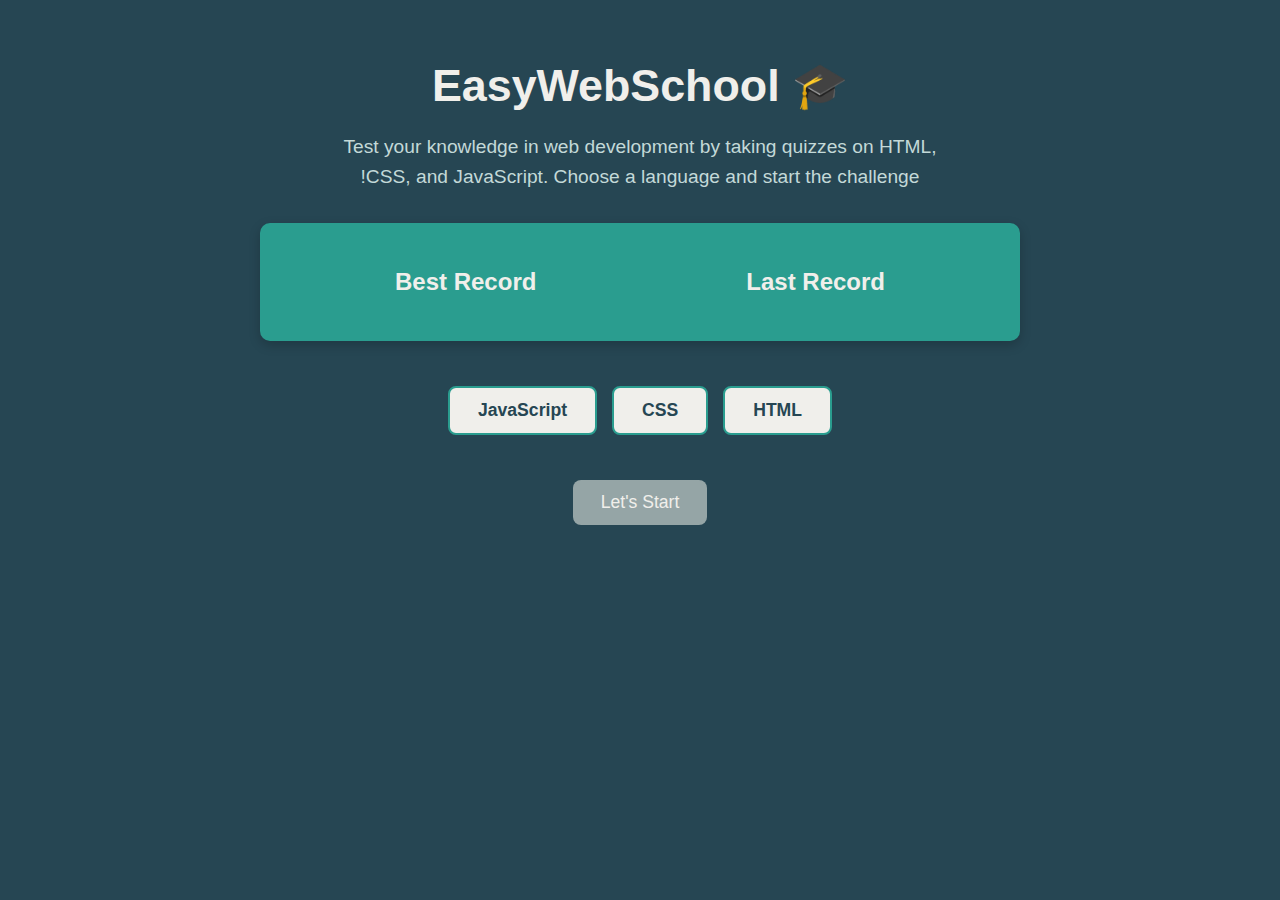
<file: index.html>
<!DOCTYPE html>
<html lang="en" dir="rtl">
  <head>
    <meta charset="UTF-8" />
    <meta name="viewport" content="width=device-width, initial-scale=1.0" />
    <title>EasyWebSchool</title>
    <link rel="stylesheet" href="style.css" />
  </head>
  <body>
    <header>
      <h1>🎓 EasyWebSchool</h1>
      <p>Test your knowledge in web development by taking quizzes on HTML, CSS, and JavaScript. Choose a language and start the challenge!</p>
    </header>

    <div class="last_records">
      <h2><span id="last-score">Last Record</span></h2>
      <h2><span id="best-score">Best Record</span></h2>
    </div>

    <div class="language-selection">
      <button data-lang="html">HTML</button>
      <button data-lang="css">CSS</button>
      <button data-lang="js">JavaScript</button>
    </div>

    <div class="start-button">
      <button disabled>Let's Start</button>
    </div>

    <div class="selected-language">

    </div>
    <script src="script.js"></script>
  </body>
</html>
</file>
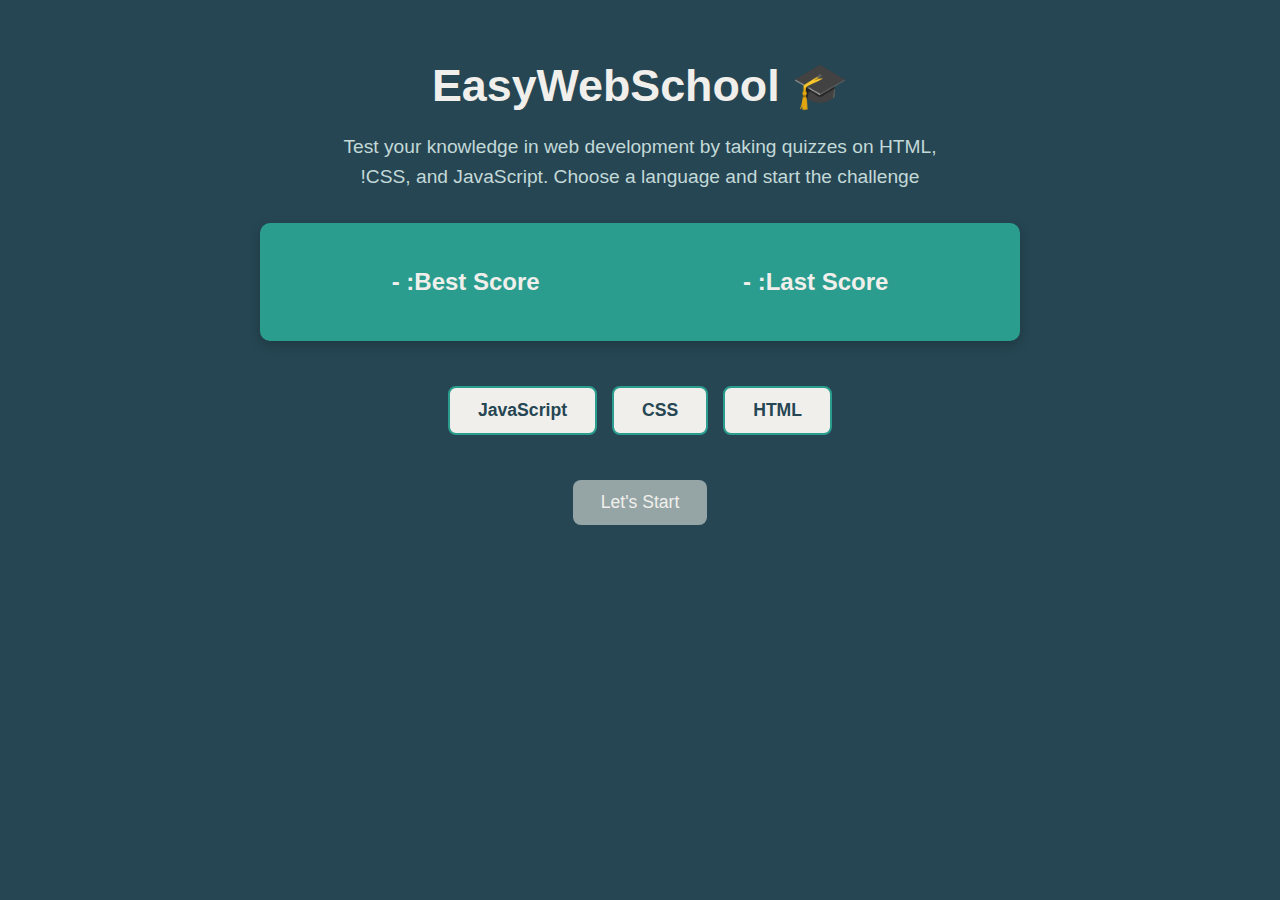
<file: greetpage.html>
<!DOCTYPE html>
<html lang="en" dir="rtl">
  <head>
    <meta charset="UTF-8" />
    <meta name="viewport" content="width=device-width, initial-scale=1.0" />
    <title>EasyWebSchool</title>
    <link rel="stylesheet" href="style.css" />
  </head>
  <body>
    <header>
      <h1>🎓 EasyWebSchool</h1>
      <p>Test your knowledge in web development by taking quizzes on HTML, CSS, and JavaScript. Choose a language and start the challenge!</p>
    </header>

    <div class="last_records">
      <h2><span id="last-score">Last Record</span></h2>
      <h2><span id="best-score">Best Record</span></h2>
    </div>

    <div class="language-selection">
      <button data-lang="html">HTML</button>
      <button data-lang="css">CSS</button>
      <button data-lang="js">JavaScript</button>
    </div>

    <div class="start-button">
      <button disabled>Let's Start</button>
    </div>

    <div class="selected-language">

    </div>
    <script src="script.js"></script>
  </body>
</html>
</file>
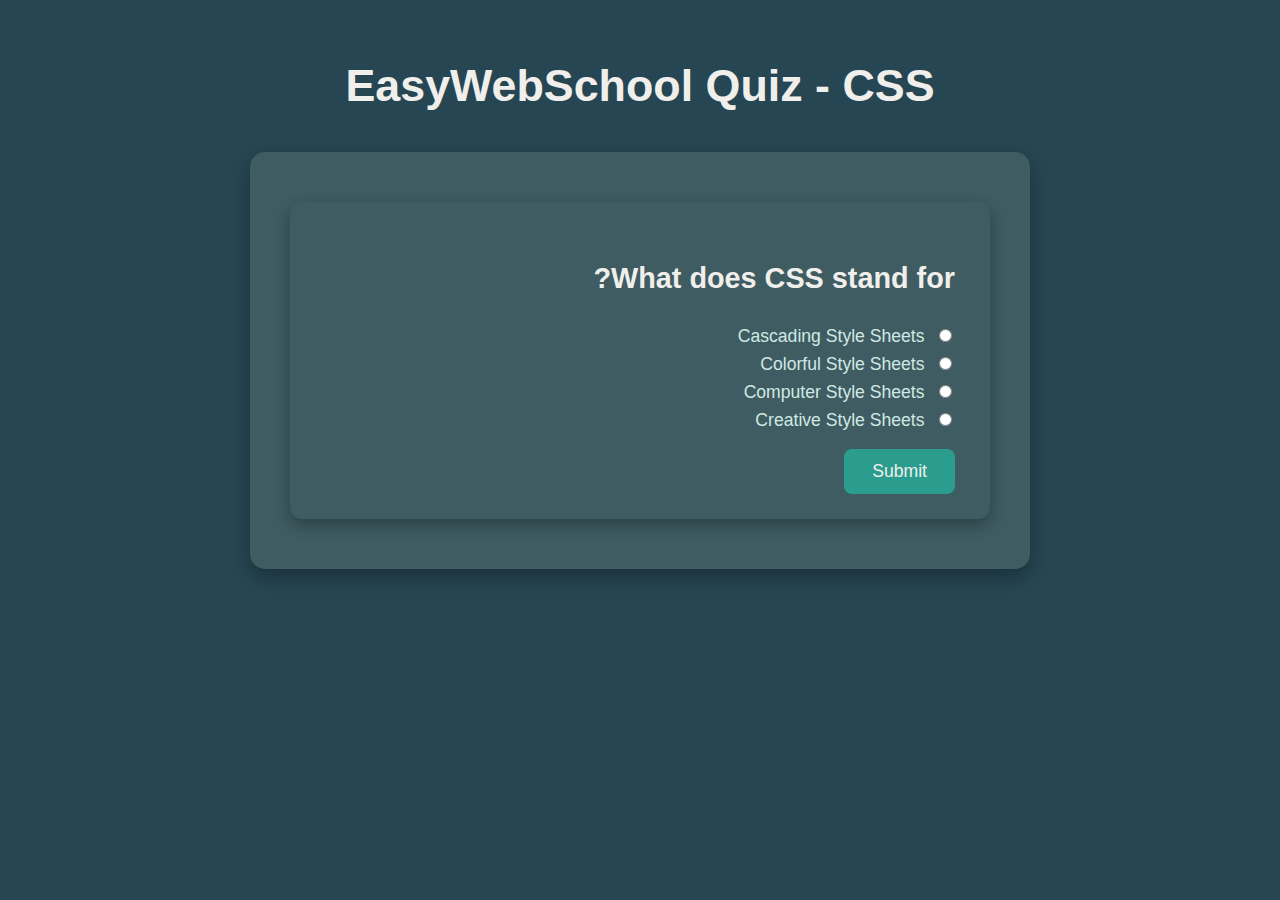
<file: quiz-css.html>
<!DOCTYPE html>
<html lang="en" dir="rtl">
<head>
  <meta charset="UTF-8" />
  <title>Quiz - EasyWebSchool CSS</title>
  <meta name="viewport" content="width=device-width, initial-scale=1.0" />
  <link rel="stylesheet" href="style.css" />
</head>
<body  id="quizCSSPage">
  <header>
    <h1><span> EasyWebSchool Quiz - CSS</span></h1>
  </header>

  <main>
    <!-- Question 1 -->
    <div id="q1" class="question active">
      <h3>What does CSS stand for?</h3>
      <input type="radio" name="question1" id="q1o1" value="Cascading Style Sheets">
      <label for="q1o1">Cascading Style Sheets</label><br>
      <input type="radio" name="question1" id="q1o2" value="Colorful Style Sheets">
      <label for="q1o2">Colorful Style Sheets</label><br>
      <input type="radio" name="question1" id="q1o3" value="Computer Style Sheets">
      <label for="q1o3">Computer Style Sheets</label><br>
      <input type="radio" name="question1" id="q1o4" value="Creative Style Sheets">
      <label for="q1o4">Creative Style Sheets</label><br>
      <button class="submit-btn">Submit</button>
    </div>

    <!-- Question 2 -->
    <div id="q2" class="question">
      <h3>Which HTML tag is used to link an external CSS file?</h3>
      <input type="radio" name="question2" id="q2o1" value="<link>">
      <label for="q2o1">&lt;link&gt;</label><br>
      <input type="radio" name="question2" id="q2o2" value="<style>">
      <label for="q2o2">&lt;style&gt;</label><br>
      <input type="radio" name="question2" id="q2o3" value="<css>">
      <label for="q2o3">&lt;css&gt;</label><br>
      <input type="radio" name="question2" id="q2o4" value="<script>">
      <label for="q2o4">&lt;script&gt;</label><br>
      <button class="submit-btn">Submit</button>
    </div>

    <!-- Question 3 -->
    <div id="q3" class="question">
      <h3>How do you add a background color in CSS?</h3>
      <input type="radio" name="question3" id="q3o1" value="background-color: blue;">
      <label for="q3o1">background-color: blue;</label><br>
      <input type="radio" name="question3" id="q3o2" value="color: blue;">
      <label for="q3o2">color: blue;</label><br>
      <input type="radio" name="question3" id="q3o3" value="bgcolor: blue;">
      <label for="q3o3">bgcolor: blue;</label><br>
      <input type="radio" name="question3" id="q3o4" value="background: blue;">
      <label for="q3o4">background: blue;</label><br>
      <button class="submit-btn">Submit</button>
    </div>

    <!-- Question 4 -->
    <div id="q4" class="question">
      <h3>Which property is used to change the text color?</h3>
      <input type="radio" name="question4" id="q4o1" value="font-color">
      <label for="q4o1">font-color</label><br>
      <input type="radio" name="question4" id="q4o2" value="color">
      <label for="q4o2">color</label><br>
      <input type="radio" name="question4" id="q4o3" value="text-color">
      <label for="q4o3">text-color</label><br>
      <input type="radio" name="question4" id="q4o4" value="font-style">
      <label for="q4o4">font-style</label><br>
      <button class="submit-btn">Submit</button>
    </div>

    <!-- Question 5 -->
    <div id="q5" class="question">
      <h3>How do you select an element with id "header" in CSS?</h3>
      <input type="radio" name="question5" id="q5o1" value=".header">
      <label for="q5o1">.header</label><br>
      <input type="radio" name="question5" id="q5o2" value="#header">
      <label for="q5o2">#header</label><br>
      <input type="radio" name="question5" id="q5o3" value="header">
      <label for="q5o3">header</label><br>
      <input type="radio" name="question5" id="q5o4" value="*header">
      <label for="q5o4">*</label><br>
      <button class="submit-btn">Submit</button>
    </div>

    <!-- Question 6 -->
    <div id="q6" class="question">
      <h3>Which CSS property controls the text size?</h3>
      <input type="radio" name="question6" id="q6o1" value="text-size">
      <label for="q6o1">text-size</label><br>
      <input type="radio" name="question6" id="q6o2" value="font-size">
      <label for="q6o2">font-size</label><br>
      <input type="radio" name="question6" id="q6o3" value="text-style">
      <label for="q6o3">text-style</label><br>
      <input type="radio" name="question6" id="q6o4" value="font-style">
      <label for="q6o4">font-style</label><br>
      <button class="submit-btn">Submit</button>
    </div>

    <!-- Question 7 -->
    <div id="q7" class="question">
      <h3>How do you make the text bold in CSS?</h3>
      <input type="radio" name="question7" id="q7o1" value="font-weight: bold;">
      <label for="q7o1">font-weight: bold;</label><br>
      <input type="radio" name="question7" id="q7o2" value="text-weight: bold;">
      <label for="q7o2">text-weight: bold;</label><br>
      <input type="radio" name="question7" id="q7o3" value="font-style: bold;">
      <label for="q7o3">font-style: bold;</label><br>
      <input type="radio" name="question7" id="q7o4" value="text-style: bold;">
      <label for="q7o4">text-style: bold;</label><br>
      <button class="submit-btn">Submit</button>
    </div>

    <!-- Question 8 -->
    <div id="q8" class="question">
      <h3>Which property is used to change the font?</h3>
      <input type="radio" name="question8" id="q8o1" value="font-family">
      <label for="q8o1">font-family</label><br>
      <input type="radio" name="question8" id="q8o2" value="font-style">
      <label for="q8o2">font-style</label><br>
      <input type="radio" name="question8" id="q8o3" value="font-weight">
      <label for="q8o3">font-weight</label><br>
      <input type="radio" name="question8" id="q8o4" value="font-size">
      <label for="q8o4">font-size</label><br>
      <button class="submit-btn">Submit</button>
    </div>

    <!-- Question 9 -->
    <div id="q9" class="question">
      <h3>Which property controls the space between lines of text?</h3>
      <input type="radio" name="question9" id="q9o1" value="line-height">
      <label for="q9o1">line-height</label><br>
      <input type="radio" name="question9" id="q9o2" value="line-spacing">
      <label for="q9o2">line-spacing</label><br>
      <input type="radio" name="question9" id="q9o3" value="spacing">
      <label for="q9o3">spacing</label><br>
      <input type="radio" name="question9" id="q9o4" value="text-spacing">
      <label for="q9o4">text-spacing</label><br>
      <button class="submit-btn">Submit</button>
    </div>

    <!-- Question 10 -->
    <div id="q10" class="question">
      <h3>Which CSS property controls the layout of elements on a page?</h3>
      <input type="radio" name="question10" id="q10o1" value="display">
      <label for="q10o1">display</label><br>
      <input type="radio" name="question10" id="q10o2" value="position">
      <label for="q10o2">position</label><br>
      <input type="radio" name="question10" id="q10o3" value="layout">
      <label for="q10o3">layout</label><br>
      <input type="radio" name="question10" id="q10o4" value="float">
      <label for="q10o4">float</label><br>
      <button class="submit-btn">Finish</button>
    </div>
  </main>

  <script src="script.js"></script>
</body>
</html>
</file>
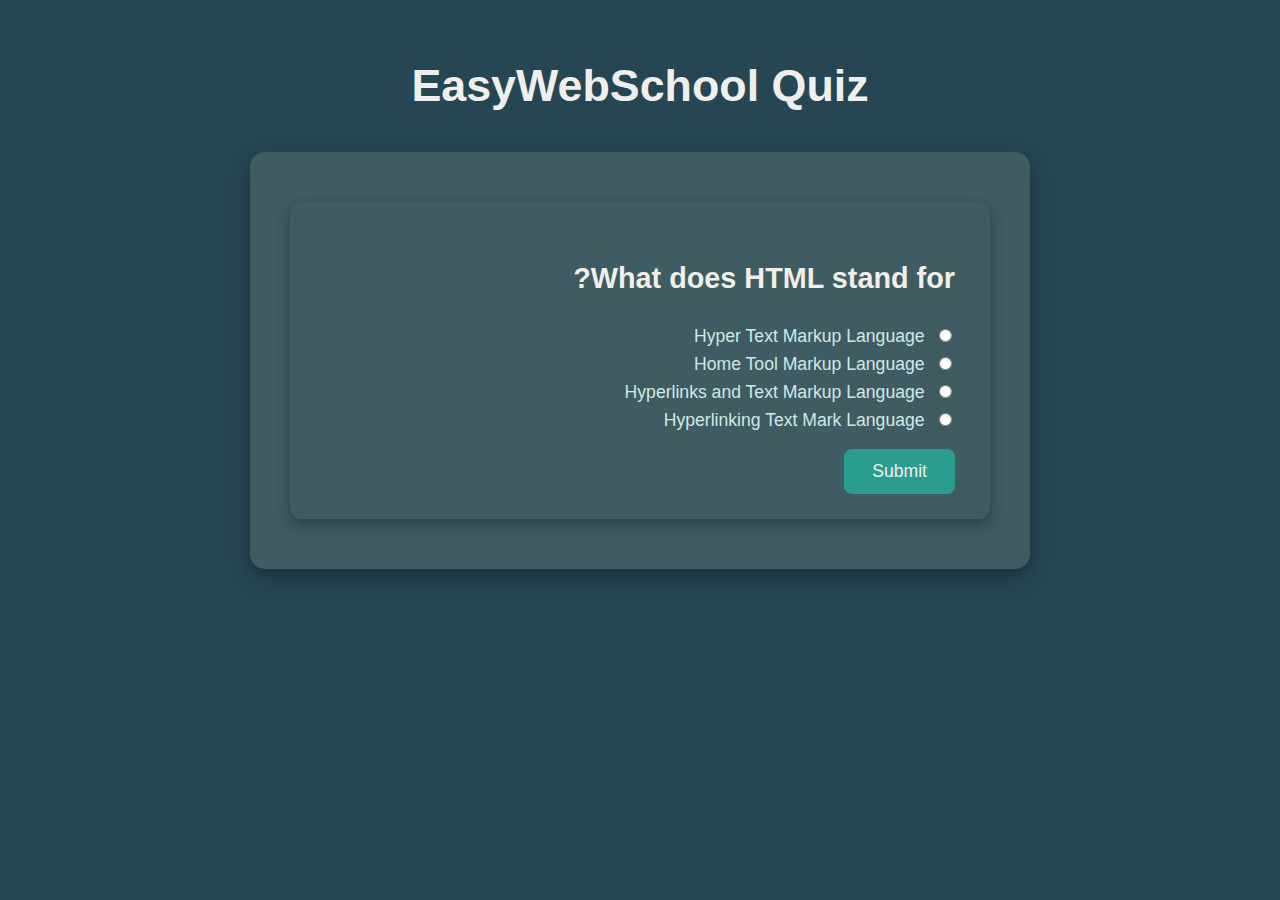
<file: quiz-html.html>
<!DOCTYPE html>
<html lang="en" dir="rtl">
<head>
  <meta charset="UTF-8" />
  <title>Quiz - EasyWebSchool</title>
  <meta name="viewport" content="width=device-width, initial-scale=1.0">
  <link rel="stylesheet" href="style.css">
</head>
<body  id="quizHTMLPage">
  <header>
    <h1><span>EasyWebSchool Quiz</span></h1>
  </header>

  <main>
<!-- Question 1 -->
<div id="q1" class="question active">
  <h3>What does HTML stand for?</h3>
  <input type="radio" name="question1" id="q1o1" value="Hyper Text Markup Language" data-correct="true">
  <label for="q1o1">Hyper Text Markup Language</label><br>
  <input type="radio" name="question1" id="q1o2" value="Home Tool Markup Language">
  <label for="q1o2">Home Tool Markup Language</label><br>
  <input type="radio" name="question1" id="q1o3" value="Hyperlinks and Text Markup Language">
  <label for="q1o3">Hyperlinks and Text Markup Language</label><br>
  <input type="radio" name="question1" id="q1o4" value="Hyperlinking Text Mark Language">
  <label for="q1o4">Hyperlinking Text Mark Language</label><br>
  <button class="submit-btn">Submit</button>
</div>

<!-- Question 2 -->
<div id="q2" class="question">
  <h3>Who is making the Web standards?</h3>
  <input type="radio" name="question2" id="q2o1" value="Google">
  <label for="q2o1">Google</label><br>
  <input type="radio" name="question2" id="q2o2" value="Microsoft">
  <label for="q2o2">Microsoft</label><br>
  <input type="radio" name="question2" id="q2o3" value="Mozilla">
  <label for="q2o3">Mozilla</label><br>
  <input type="radio" name="question2" id="q2o4" value="W3C" data-correct="true">
  <label for="q2o4">W3C</label><br>
  <button class="submit-btn">Submit</button>
</div>

<!-- Question 3 -->
<div id="q3" class="question">
  <h3>Choose the correct HTML element for the largest heading:</h3>
  <input type="radio" name="question3" id="q3o1" value="heading">
  <label for="q3o1">&lt;heading&gt;</label><br>
  <input type="radio" name="question3" id="q3o2" value="h6">
  <label for="q3o2">&lt;h6&gt;</label><br>
  <input type="radio" name="question3" id="q3o3" value="h1" data-correct="true">
  <label for="q3o3">&lt;h1&gt;</label><br>
  <input type="radio" name="question3" id="q3o4" value="head">
  <label for="q3o4">&lt;head&gt;</label><br>
  <button class="submit-btn">Submit</button>
</div>

<!-- Question 4 -->
<div id="q4" class="question">
  <h3>What is the correct HTML element for inserting a line break?</h3>
  <input type="radio" name="question4" id="q4o1" value="break">
  <label for="q4o1">&lt;break&gt;</label><br>
  <input type="radio" name="question4" id="q4o2" value="br" data-correct="true">
  <label for="q4o2">&lt;br&gt;</label><br>
  <input type="radio" name="question4" id="q4o3" value="lb">
  <label for="q4o3">&lt;lb&gt;</label><br>
  <input type="radio" name="question4" id="q4o4" value="b">
  <label for="q4o4">&lt;b&gt;</label><br>
  <button class="submit-btn">Submit</button>
</div>

<!-- Question 5 -->
<div id="q5" class="question">
  <h3>Which character is used to indicate an end tag?</h3>
  <input type="radio" name="question5" id="q5o1" value="/" data-correct="true">
  <label for="q5o1">/</label><br>
  <input type="radio" name="question5" id="q5o2" value="*">
  <label for="q5o2">*</label><br>
  <input type="radio" name="question5" id="q5o3" value="^">
  <label for="q5o3">^</label><br>
  <input type="radio" name="question5" id="q5o4" value="<">
  <label for="q5o4">&lt;</label><br>
  <button class="submit-btn">Submit</button>
</div>

<!-- Question 6 -->
<div id="q6" class="question">
  <h3>How can you make a numbered list?</h3>
  <input type="radio" name="question6" id="q6o1" value="ul">
  <label for="q6o1">&lt;ul&gt;</label><br>
  <input type="radio" name="question6" id="q6o2" value="ol" data-correct="true">
  <label for="q6o2">&lt;ol&gt;</label><br>
  <input type="radio" name="question6" id="q6o3" value="dl">
  <label for="q6o3">&lt;dl&gt;</label><br>
  <input type="radio" name="question6" id="q6o4" value="list">
  <label for="q6o4">&lt;list&gt;</label><br>
  <button class="submit-btn">Submit</button>
</div>

<!-- Question 7 -->
<div id="q7" class="question">
  <h3>What is the correct HTML for creating a hyperlink?</h3>
  <input type="radio" name="question7" id="q7o1" value="a href='url'" data-correct="true">
  <label for="q7o1">&lt;a href="url"&gt;link&lt;/a&gt;</label><br>
  <input type="radio" name="question7" id="q7o2" value="a url='url'">
  <label for="q7o2">&lt;a url="url"&gt;link&lt;/a&gt;</label><br>
  <input type="radio" name="question7" id="q7o3" value="link url='url'">
  <label for="q7o3">&lt;link url="url"&gt;link&lt;/link&gt;</label><br>
  <input type="radio" name="question7" id="q7o4" value="a link='url'">
  <label for="q7o4">&lt;a link="url"&gt;link&lt;/a&gt;</label><br>
  <button class="submit-btn">Submit</button>
</div>

<!-- Question 8 -->
<div id="q8" class="question">
  <h3>Which HTML element defines the title of a document?</h3>
  <input type="radio" name="question8" id="q8o1" value="meta">
  <label for="q8o1">&lt;meta&gt;</label><br>
  <input type="radio" name="question8" id="q8o2" value="title" data-correct="true">
  <label for="q8o2">&lt;title&gt;</label><br>
  <input type="radio" name="question8" id="q8o3" value="head">
  <label for="q8o3">&lt;head&gt;</label><br>
  <input type="radio" name="question8" id="q8o4" value="header">
  <label for="q8o4">&lt;header&gt;</label><br>
  <button class="submit-btn">Submit</button>
</div>

<!-- Question 9 -->
<div id="q9" class="question">
  <h3>Which element is used for the main content of a document?</h3>
  <input type="radio" name="question9" id="q9o1" value="section">
  <label for="q9o1">&lt;section&gt;</label><br>
  <input type="radio" name="question9" id="q9o2" value="main" data-correct="true">
  <label for="q9o2">&lt;main&gt;</label><br>
  <input type="radio" name="question9" id="q9o3" value="body">
  <label for="q9o3">&lt;body&gt;</label><br>
  <input type="radio" name="question9" id="q9o4" value="article">
  <label for="q9o4">&lt;article&gt;</label><br>
  <button class="submit-btn">Submit</button>
</div>

<!-- Question 10 -->
<div id="q10" class="question">
  <h3>Which HTML element is used to display a picture?</h3>
  <input type="radio" name="question10" id="q10o1" value="picture">
  <label for="q10o1">&lt;picture&gt;</label><br>
  <input type="radio" name="question10" id="q10o2" value="img" data-correct="true">
  <label for="q10o2">&lt;img&gt;</label><br>
  <input type="radio" name="question10" id="q10o3" value="image">
  <label for="q10o3">&lt;image&gt;</label><br>
  <input type="radio" name="question10" id="q10o4" value="src">
  <label for="q10o4">&lt;src&gt;</label><br>
  <button class="submit-btn">Finish</button>
</div>

  </main>

  <script src="script.js"></script>
</body>
</html>
</file>
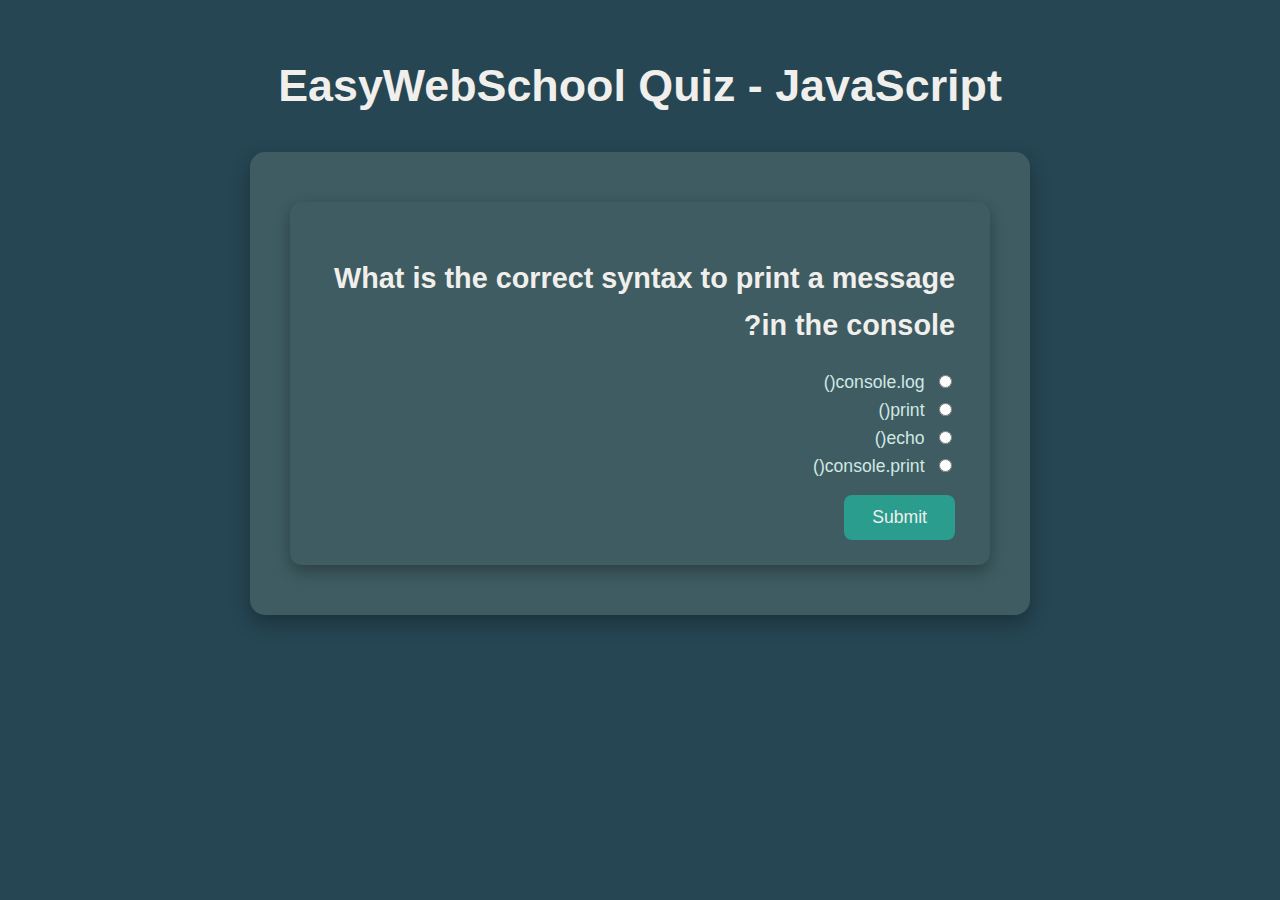
<file: quiz-js.html>
<!DOCTYPE html>
<html lang="en" dir="rtl">
<head>
  <meta charset="UTF-8" />
  <title>Quiz - EasyWebSchool - JavaScript</title>
  <link rel="stylesheet" href="style.css">
</head>
<body  id="quizJSPage">
  <header>
    <h1><span> EasyWebSchool Quiz - JavaScript</span></h1>
  </header>

  <main>
    <!-- Question 1 -->
    <div id="q1" class="question active">
      <h3>What is the correct syntax to print a message in the console?</h3>
      <input type="radio" name="question1" id="q1o1" value="console.log()">
      <label for="q1o1">console.log()</label><br>
      <input type="radio" name="question1" id="q1o2" value="print()">
      <label for="q1o2">print()</label><br>
      <input type="radio" name="question1" id="q1o3" value="echo()">
      <label for="q1o3">echo()</label><br>
      <input type="radio" name="question1" id="q1o4" value="console.print()">
      <label for="q1o4">console.print()</label><br>
      <button class="submit-btn">Submit</button>
    </div>

    <!-- Question 2 -->
    <div id="q2" class="question">
      <h3>Which keyword is used to declare a variable in JavaScript?</h3>
      <input type="radio" name="question2" id="q2o1" value="var">
      <label for="q2o1">var</label><br>
      <input type="radio" name="question2" id="q2o2" value="let">
      <label for="q2o2">let</label><br>
      <input type="radio" name="question2" id="q2o3" value="const">
      <label for="q2o3">const</label><br>
      <input type="radio" name="question2" id="q2o4" value="All of the above">
      <label for="q2o4">All of the above</label><br>
      <button class="submit-btn">Submit</button>
    </div>

    <!-- Question 3 -->
    <div id="q3" class="question">
      <h3>Which method converts a JSON string to a JavaScript object?</h3>
      <input type="radio" name="question3" id="q3o1" value="JSON.parse()">
      <label for="q3o1">JSON.parse()</label><br>
      <input type="radio" name="question3" id="q3o2" value="JSON.stringify()">
      <label for="q3o2">JSON.stringify()</label><br>
      <input type="radio" name="question3" id="q3o3" value="JSON.toObject()">
      <label for="q3o3">JSON.toObject()</label><br>
      <input type="radio" name="question3" id="q3o4" value="parseJSON()">
      <label for="q3o4">parseJSON()</label><br>
      <button class="submit-btn">Submit</button>
    </div>

    <!-- Question 4 -->
    <div id="q4" class="question">
      <h3>How do you write a function in JavaScript?</h3>
      <input type="radio" name="question4" id="q4o1" value="function myFunction()">
      <label for="q4o1">function myFunction()</label><br>
      <input type="radio" name="question4" id="q4o2" value="func myFunction()">
      <label for="q4o2">func myFunction()</label><br>
      <input type="radio" name="question4" id="q4o3" value="function:myFunction()">
      <label for="q4o3">function:myFunction()</label><br>
      <input type="radio" name="question4" id="q4o4" value="function = myFunction()">
      <label for="q4o4">function = myFunction()</label><br>
      <button class="submit-btn">Submit</button>
    </div>

    <!-- Question 5 -->
    <div id="q5" class="question">
      <h3>How do you write a comment in JavaScript?</h3>
      <input type="radio" name="question5" id="q5o1" value="// This is a comment">
      <label for="q5o1">// This is a comment</label><br>
      <input type="radio" name="question5" id="q5o2" value="<!-- This is a comment -->">
      <label for="q5o2">&lt;!-- This is a comment --&gt;</label><br>
      <input type="radio" name="question5" id="q5o3" value="# This is a comment">
      <label for="q5o3"># This is a comment</label><br>
      <input type="radio" name="question5" id="q5o4" value="/* This is a comment */">
      <label for="q5o4">/* This is a comment */</label><br>
      <button class="submit-btn">Submit</button>
    </div>

    <!-- Question 6 -->
    <div id="q6" class="question">
      <h3>Which operator is used to assign a value?</h3>
      <input type="radio" name="question6" id="q6o1" value="=">
      <label for="q6o1">=</label><br>
      <input type="radio" name="question6" id="q6o2" value="==">
      <label for="q6o2">==</label><br>
      <input type="radio" name="question6" id="q6o3" value="===">
      <label for="q6o3">===</label><br>
      <input type="radio" name="question6" id="q6o4" value="+=">
      <label for="q6o4">+=</label><br>
      <button class="submit-btn">Submit</button>
    </div>

    <!-- Question 7 -->
    <div id="q7" class="question">
      <h3>What will the following code output? <code>console.log(typeof NaN);</code></h3>
      <input type="radio" name="question7" id="q7o1" value="number">
      <label for="q7o1">number</label><br>
      <input type="radio" name="question7" id="q7o2" value="NaN">
      <label for="q7o2">NaN</label><br>
      <input type="radio" name="question7" id="q7o3" value="undefined">
      <label for="q7o3">undefined</label><br>
      <input type="radio" name="question7" id="q7o4" value="object">
      <label for="q7o4">object</label><br>
      <button class="submit-btn">Submit</button>
    </div>

    <!-- Question 8 -->
    <div id="q8" class="question">
      <h3>How do you declare an array in JavaScript?</h3>
      <input type="radio" name="question8" id="q8o1" value="var arr = [];">
      <label for="q8o1">var arr = [];</label><br>
      <input type="radio" name="question8" id="q8o2" value="var arr = {};">
      <label for="q8o2">var arr = {};</label><br>
      <input type="radio" name="question8" id="q8o3" value="array arr = [];">
      <label for="q8o3">array arr = [];</label><br>
      <input type="radio" name="question8" id="q8o4" value="var arr = array();">
      <label for="q8o4">var arr = array();</label><br>
      <button class="submit-btn">Submit</button>
    </div>

    <!-- Question 9 -->
    <div id="q9" class="question">
      <h3>Which method adds a new element to the end of an array?</h3>
      <input type="radio" name="question9" id="q9o1" value="push()">
      <label for="q9o1">push()</label><br>
      <input type="radio" name="question9" id="q9o2" value="pop()">
      <label for="q9o2">pop()</label><br>
      <input type="radio" name="question9" id="q9o3" value="shift()">
      <label for="q9o3">shift()</label><br>
      <input type="radio" name="question9" id="q9o4" value="unshift()">
      <label for="q9o4">unshift()</label><br>
      <button class="submit-btn">Submit</button>
    </div>

    <!-- Question 10 -->
    <div id="q10" class="question">
      <h3>Which of the following is a JavaScript data type?</h3>
      <input type="radio" name="question10" id="q10o1" value="Boolean">
      <label for="q10o1">Boolean</label><br>
      <input type="radio" name="question10" id="q10o2" value="Float">
      <label for="q10o2">Float</label><br>
      <input type="radio" name="question10" id="q10o3" value="Character">
      <label for="q10o3">Character</label><br>
      <input type="radio" name="question10" id="q10o4" value="String">
      <label for="q10o4">String</label><br>
      <button class="submit-btn">Finish</button>
    </div>
  </main>

  <script src="script.js"></script>
</body>
</html>
</file>
<file: style.css>
body {
  font-family: 'Segoe UI', Tahoma, Geneva, Verdana, sans-serif;
  background-color: #264653;
  color: #d1e8e2;
  margin: 0;
  padding: 20px;
  direction: rtl;
  line-height: 1.6;
}
.hero-container {
  display: flex;
  align-items: center;
  justify-content: center;
  height: 100vh;
}

.site-title {
  font-size: 32px;
  font-weight: 700;
  color: #E9C46A;
  display: flex;
  align-items: center;
  gap: 12px;
}

.logo-icon svg {
  display: inline-block;
  vertical-align: middle;
}


header {
  text-align: center;
  margin-bottom: 30px;
  position: relative;
}

header h1 {
  font-size: 2.8rem;
  color: #f0efeb;
  margin-bottom: 10px;
}

header p {
  font-size: 1.2rem;
  color: #c3d9d8;
  max-width: 600px;
  margin: 0 auto 25px auto;
}

button {
  background-color: #2a9d8f;
  border: none;
  color: #f0efeb;
  padding: 12px 28px;
  font-size: 1.1rem;
  cursor: pointer;
  border-radius: 8px;
  transition: background-color 0.25s ease-in-out;
  margin-top: 15px;
  display: inline-block;
}

button:hover {
  background-color: #21867a;
}

input[type="radio"] {
  margin-left: 10px;
  cursor: pointer;
}

label {
  cursor: pointer;
  font-size: 1.1rem;
  color: #d1e8e2;
}

.question {
  max-width: 650px;
  background-color: #3e5c62;
  margin: 15px auto;
  padding: 25px 35px;
  border-radius: 12px;
  box-shadow: 0 6px 15px rgba(0,0,0,0.3);
  display: none;
}

.question.active {
  display: block;
}

.question h3 {
  font-size: 1.8rem;
  color: #f0efeb;
  margin-bottom: 20px;
}

#homePage {
  position: relative;
  padding-top: 80px;
  max-width: 800px;
  margin: auto;
}

.last_records {
  max-width: 700px;
  margin: 30px auto;
  background-color: #2a9d8f;
  border-radius: 10px;
  padding: 20px 30px;
  box-shadow: 0 4px 12px rgba(0,0,0,0.2);
  display: flex;
  justify-content: space-around;
  color: #f0efeb;
  font-weight: 600;
}

.language-selection-container {
  display: flex;
  flex-direction: column;
  align-items: center;
  margin-top: 30px;
}

.language-selection {
  display: flex;
  justify-content: center;
  gap: 15px;
  flex-wrap: wrap;
}

.language-selection button[data-lang] {
  padding: 12px 28px;
  font-size: 1.1rem;
  cursor: pointer;
  border-radius: 8px;
  border: 2px solid #2a9d8f;
  background-color: #f0efeb;
  color: #264653;
  font-weight: 600;
  transition: background-color 0.3s ease, color 0.3s ease;
}

.language-selection button[data-lang]:hover {
  background-color: #2a9d8f;
  color: #f0efeb;
}

.language-selection button:not([data-lang]) {
  background-color: #2a9d8f;
  color: #f0efeb;
  font-weight: 700;
  min-width: 140px;
  margin-top: 20px;
  border: none;
  transition: background-color 0.3s ease;
}

.language-selection button:not([data-lang]):hover {
  background-color: #21867a;
}

.language-selection button:not([data-lang]) {
  flex-basis: 100%;
  max-width: 160px;
  margin: 20px auto 0 auto;
  order: 10;
  text-align: center;
}

#quizHTMLPage main,
#quizCSSPage main,
#quizJSPage main {
  max-width: 700px;
  margin: auto;
  background-color: #3e5c62;
  padding: 35px 40px;
  border-radius: 15px;
  box-shadow: 0 8px 20px rgba(0,0,0,0.3);
  color: #f0efeb;
  border: none;
}

@media (max-width: 600px) {
  body {
    padding: 15px 10px;
  }

  header h1 {
    font-size: 2rem;
  }

  .question {
    padding: 20px 25px;
  }

  button {
    padding: 10px 18px;
    font-size: 1rem;
  }

  .last_records {
    flex-direction: column;
    gap: 15px;
    padding: 15px 20px;
  }

  .language-selection button[data-lang] {
    flex-basis: 30%;
    min-width: unset;
  }

  .language-selection button:not([data-lang]) {
    flex-basis: 100%;
    max-width: 160px;
    margin-left: auto;
    margin-right: auto;
    order: 10;
    display: block;
    text-align: center;
    direction: ltr;
  }
}
button {
  background-color: #2a9d8f;
  border: none;
  color: #f0efeb;
  padding: 12px 28px;
  font-size: 1.1rem;
  cursor: pointer;
  border-radius: 8px;
  transition: background-color 0.25s ease-in-out, transform 0.3s ease;
  margin-top: 15px;
  display: inline-block;
}

button:hover {
  background-color: #21867a;
  transform: scale(1.05);
}

button:active {
  transform: scale(0.95);
}
.language-selection button.selected {
  background-color: #5a3e85; 
  border-color: #4a2f6e;
}
.site-title {
  font-size: 28px;
  font-weight: bold;
  color: #ffffff;
  display: flex;
  align-items: center;
  gap: 10px;
}

.logo-icon {
  display: inline-flex;
  align-items: center;
}

.start-button {
  display: flex;
  justify-content: center;
  margin-top: 30px;
}
.language-selection button.selected {
  background-color: #2a9d8f;
  color: white;
  font-weight: bold;
  box-shadow: 0 0 5px #2a9d8f;
}
.selected-language {
  opacity: 0;
  transform: translateY(15px);
  font-size: 1.1rem;
  font-weight: 700;
  color: #2a9d8f;
  text-align: center;
  min-height: 24px;
  padding: 6px 14px;
  border: 2px solid #2a9d8f;
  border-radius: 10px;
  background-color: #d9e8f2;
  box-shadow: 0 3px 8px rgba(42, 157, 143, 0.3);
  transition: opacity 0.5s ease, transform 0.5s ease;
  max-width: 250px;
  margin: 0 auto 12px auto;
  pointer-events: none;
  user-select: none;
  margin-top: 25px;
}

.selected-language.visible {
  opacity: 1;
  transform: translateY(-10px);
  pointer-events: auto;
}
.question {
  display: none;
}

.question.active {
  display: block;
}
.start-button button:disabled {
  cursor: not-allowed;
  background-color: #95a5a6;
}

input[type="radio"]:checked + label {
  background-color: #2a9d8f;
  color: white;
  border-radius: 6px;
  padding-left: 10px;
}
</file>
